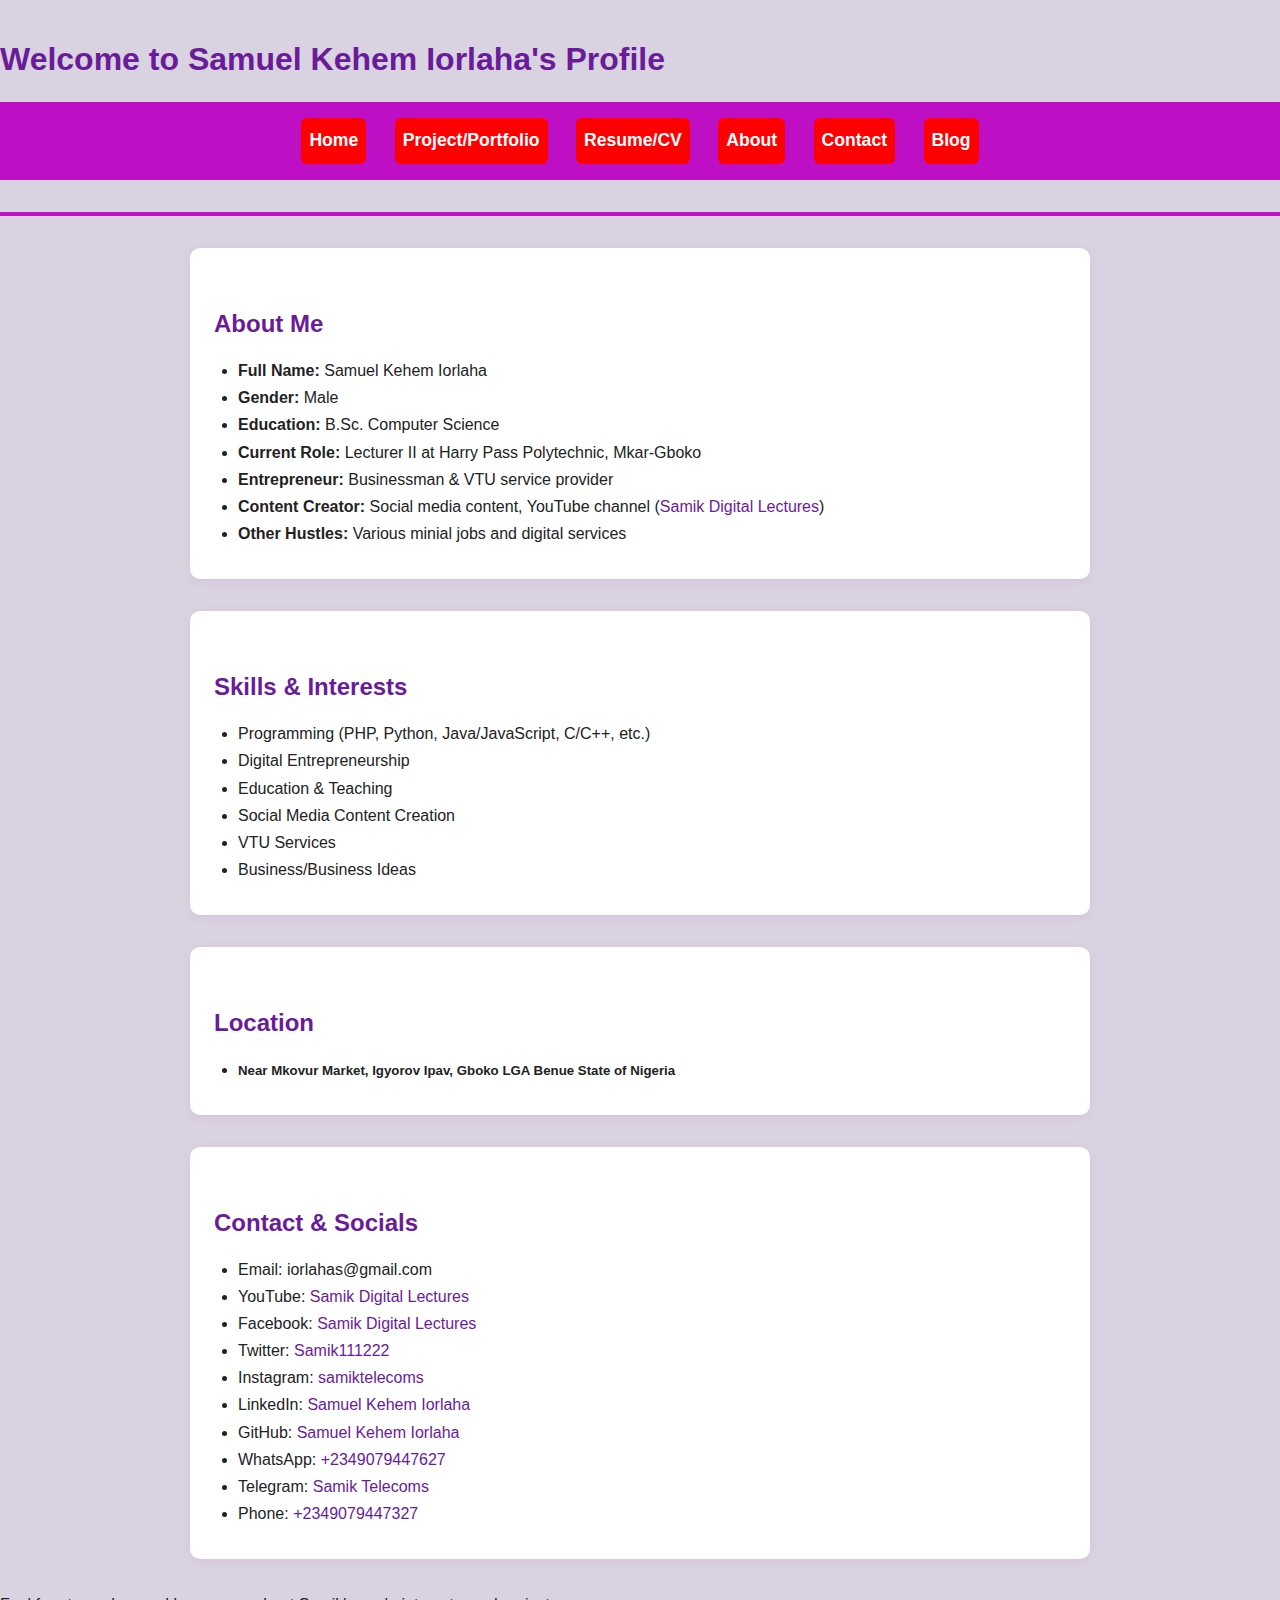
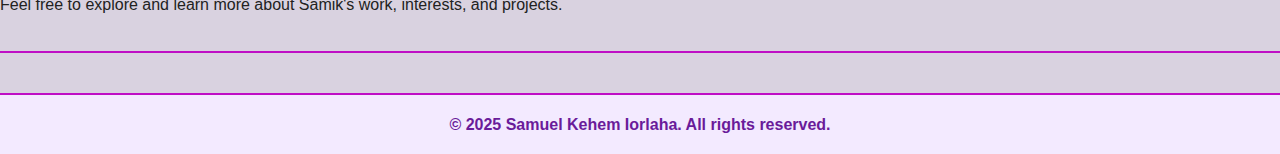
<file: Samik's Profile/index.html>
<!DOCTYPE html>
<html lang="en">

<head>
    <meta charset="UTF-8">
    <meta name="keywords" content="Samik, SamikTelecoms, samuelkehemiorlaha, samikdigitallectures, rich profiles, computer scientist, Kehem, Samuel, Iorlaha, iorlahas, Mkar-Gboko">
    <meta name="description" content="Explore the professional profile of Samuel Kehem Iorlaha, a Computer Science graduate, lecturer, entrepreneur, VTU service provider, and digital content creator. Discover projects, skills, and contact information.">
    <meta name="viewport" content="width=device-width, initial-scale=1.0">
    <title>Samik's Profile</title>

    <link rel="stylesheet" href="css/style.css">
</head>

<body>
    <h1>Welcome to Samuel Kehem Iorlaha's Profile</h1>
    <nav id="menu">
        <a href="index.html">Home</a>
        <a href="projects.html">Project/Portfolio</a>
        <a href="resume.html">Resume/CV</a>
        <a href="about.html">About</a>
        <a href="contact.html">Contact</a>
        <a href="blog.html">Blog</a>
    </nav>
    <hr style="border: 2px solid #bf0fc5;" width="100%" align="center">
    <section>
        <h2>About Me</h2>
        <ul>
            <li><strong>Full Name:</strong> Samuel Kehem Iorlaha</li>
            <li><strong>Gender:</strong> Male</li>
            <li><strong>Education:</strong> B.Sc. Computer Science</li>
            <li><strong>Current Role:</strong> Lecturer II at Harry Pass Polytechnic, Mkar-Gboko</li>
            <li><strong>Entrepreneur:</strong> Businessman & VTU service provider</li>
            <li><strong>Content Creator:</strong> Social media content, YouTube channel (<a href="https://www.youtube.com/@SAMIKDigitalLectures" target="_blank">Samik Digital Lectures</a>)</li>
            <li><strong>Other Hustles:</strong> Various minial jobs and digital services</li>
        </ul>
    </section>
    <section>
        <h2>Skills & Interests</h2>
        <ul>
            <li>Programming (PHP, Python, Java/JavaScript, C/C++, etc.)</li>
            <li>Digital Entrepreneurship</li>
            <li>Education & Teaching</li>
            <li>Social Media Content Creation</li>
            <li>VTU Services</li>
            <li>Business/Business Ideas</li>
        </ul>
    </section>
    <section>
        <h2>Location</h2>
        <ul>
            <li>
                <h5>Near Mkovur Market, Igyorov Ipav, Gboko LGA Benue State of Nigeria</h5>
            </li>
        </ul>
    </section>
    <section>
        <h2>Contact & Socials</h2>
        <ul>
            <li>Email: iorlahas@gmail.com</li>
            <li>YouTube:
                <a href="https://www.youtube.com/@SAMIKDigitalLectures" target="_blank" ">Samik Digital Lectures</a></li>
            <li>Facebook: <a href="https://www.facebook.com/samikdigitallectures " target="_blank ">Samik Digital Lectures</a></li>
            <li>Twitter: <a href="https://twitter.com/Samik111222 " target="_blank ">Samik111222</a></li>
            <li>Instagram: <a href="https://www.instagram.com/samiktelecoms " target="_blank ">samiktelecoms</a></li>
            <li>LinkedIn: <a href="https://www.linkedin.com/in/samuelkehemiorlaha " target="_blank ">Samuel Kehem Iorlaha</a></li>
            <li>GitHub: <a href="ghttps://github.com/Samiksng " target="_blank ">Samuel Kehem Iorlaha</a></li>
            <li>WhatsApp: <a href="https://wa.me/2349079447627 " target="_blank ">+2349079447627</a></li>
            <li>Telegram: <a href="https://t.me/@SamikTelecoms " target="_blank ">Samik Telecoms</a></li>
            <li>Phone: <a href="tel:+2349079447627 ">+2349079447327</a></li>
            <!-- Add other social links if available -->
        </ul>
    </section>
    <p>Feel free to explore and learn more about Samik's work, interests, and projects.</p>
<hr>
    <footer>
        <p align = "center "> <strong>&copy; 2025 Samuel Kehem Iorlaha. All rights reserved.</strong></p>
    </footer>

</body>

</html>
</file>
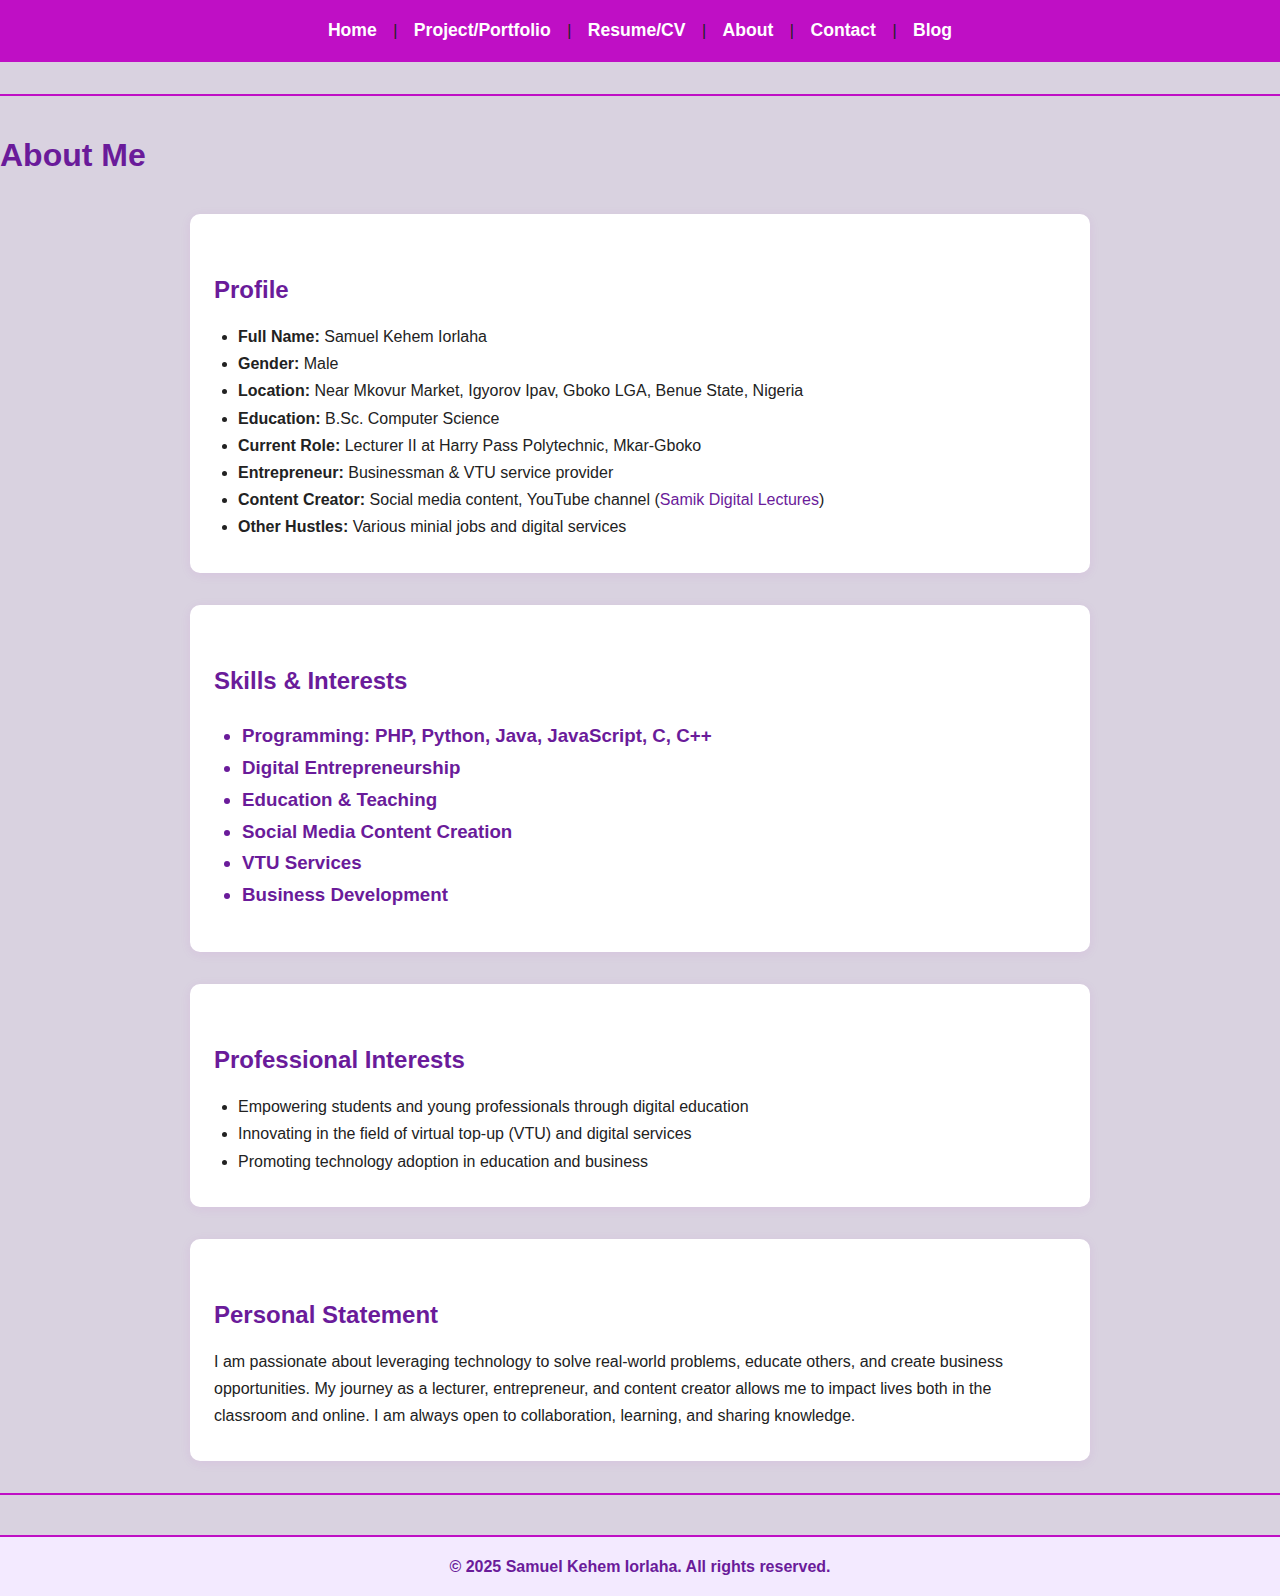
<file: Samik's Profile/about.html>
<!DOCTYPE html>
<html lang="en">

<head>
    <meta charset="UTF-8">
    <meta name="viewport" content="width=device-width, initial-scale=1.0">
    <title>About | Samuel Kehem Iorlaha</title>

    <link rel="stylesheet" href="css/style.css">
</head>

<body>
    <nav>
        <a href="index.html">Home</a> |
        <a href="projects.html">Project/Portfolio</a> |
        <a href="resume.html">Resume/CV</a> |
        <a href="about.html">About</a> |
        <a href="contact.html">Contact</a> |
        <a href="blog.html">Blog</a>
    </nav>
    <hr>
    <h1>About Me</h1>
    <section>
        <h2>Profile</h2>
        <ul>
            <li><strong>Full Name:</strong> Samuel Kehem Iorlaha</li>
            <li><strong>Gender:</strong> Male</li>
            <li><strong>Location:</strong> Near Mkovur Market, Igyorov Ipav, Gboko LGA, Benue State, Nigeria</li>
            <li><strong>Education:</strong> B.Sc. Computer Science</li>
            <li><strong>Current Role:</strong> Lecturer II at Harry Pass Polytechnic, Mkar-Gboko</li>
            <li><strong>Entrepreneur:</strong> Businessman & VTU service provider</li>
            <li><strong>Content Creator:</strong> Social media content, YouTube channel (<a href="https://www.youtube.com/@SAMIKDigitalLectures" target="_blank">Samik Digital Lectures</a>)</li>
            <li><strong>Other Hustles:</strong> Various minial jobs and digital services</li>
        </ul>
    </section>
    <section>
        <h2>Skills & Interests</h2>
        <h3>
            <ul>
                <li>Programming: PHP, Python, Java, JavaScript, C, C++</li>
                <li>Digital Entrepreneurship</li>
                <li>Education & Teaching</li>
                <li>Social Media Content Creation</li>
                <li>VTU Services</li>
                <li>Business Development</li>
            </ul>
        </h3>
    </section>
    <section>
        <h2>Professional Interests</h2>
        <ul>
            <li>Empowering students and young professionals through digital education</li>
            <li>Innovating in the field of virtual top-up (VTU) and digital services</li>
            <li>Promoting technology adoption in education and business</li>
        </ul>
    </section>
    <section>
        <h2>Personal Statement</h2>
        <p>
            I am passionate about leveraging technology to solve real-world problems, educate others, and create business opportunities. My journey as a lecturer, entrepreneur, and content creator allows me to impact lives both in the classroom and online. I am always
            open to collaboration, learning, and sharing knowledge.
        </p>
    </section>
    <hr>
    <footer>
        <p align="center"><strong>&copy; 2025 Samuel Kehem Iorlaha. All rights reserved.</strong></p>
    </footer>
</body>

</html>
</file>
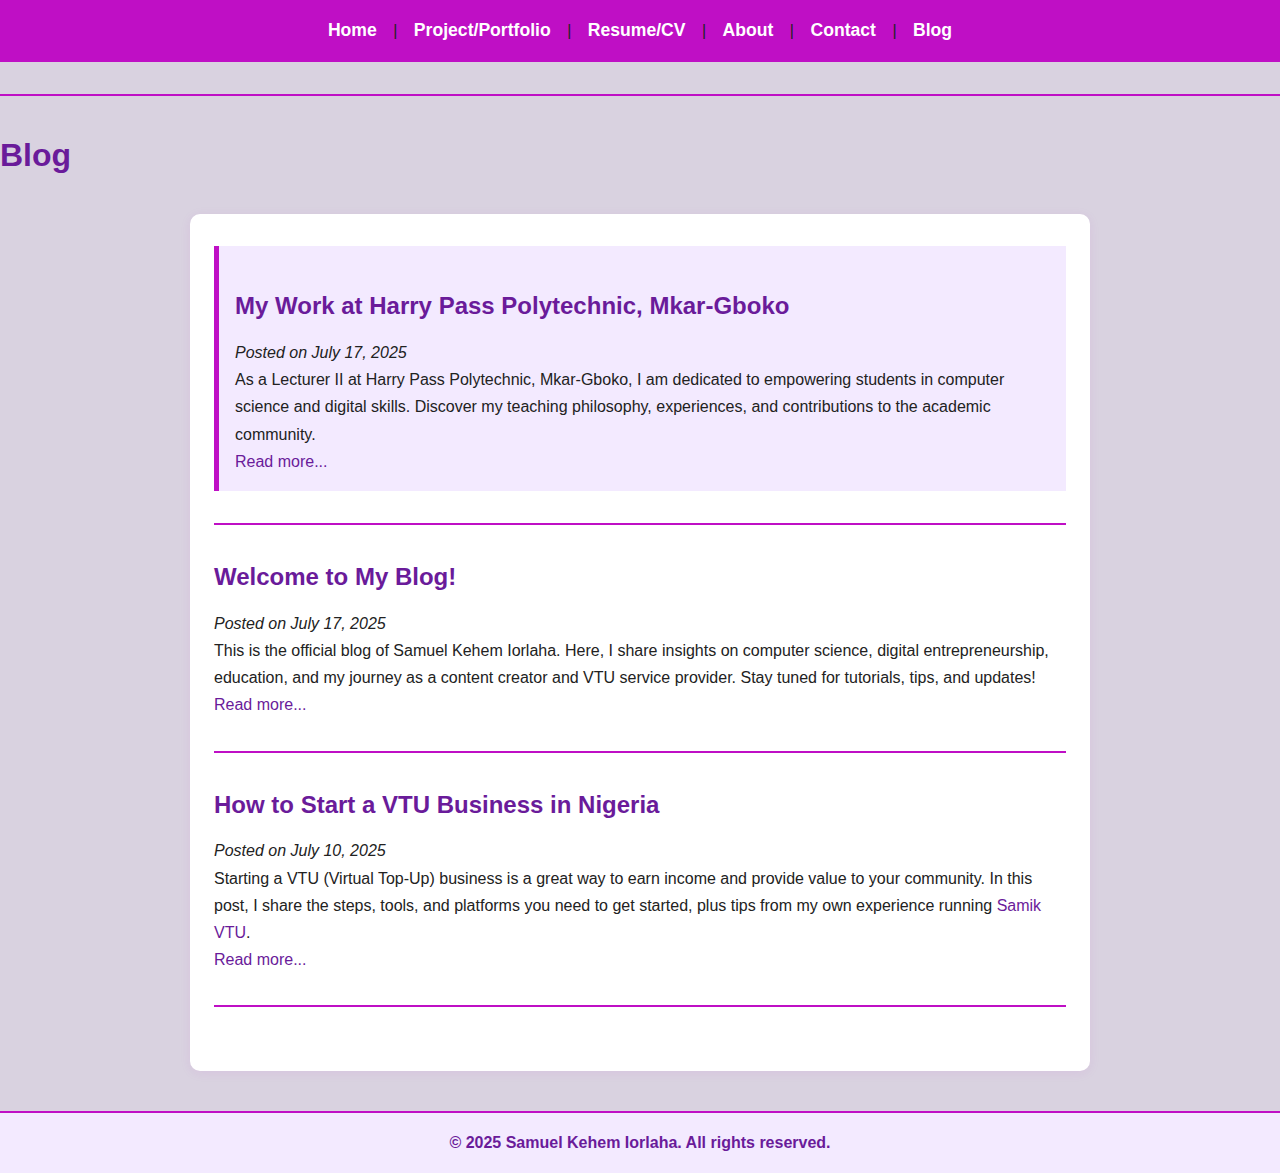
<file: Samik's Profile/blog.html>
<!DOCTYPE html>
<html lang="en">

<head>
    <meta charset="UTF-8">
    <meta name="viewport" content="width=device-width, initial-scale=1.0">
    <title>Blog | Samuel Kehem Iorlaha</title>

    <link rel="stylesheet" href="css/style.css">
</head>

<body>
    <nav>
        <a href="index.html">Home</a> |
        <a href="projects.html">Project/Portfolio</a> |
        <a href="resume.html">Resume/CV</a> |
        <a href="about.html">About</a> |
        <a href="contact.html">Contact</a> |
        <a href="blog.html">Blog</a>
    </nav>
    <hr>
    <h1>Blog</h1>
    <section>
        <article style="background: #f3eaff; border-left: 5px solid #bf0fc5; padding: 16px; margin-bottom: 24px;">
            <h2>My Work at Harry Pass Polytechnic, Mkar-Gboko</h2>
            <p><em>Posted on July 17, 2025</em></p>
            <p>
                As a Lecturer II at Harry Pass Polytechnic, Mkar-Gboko, I am dedicated to empowering students in computer science and digital skills. Discover my teaching philosophy, experiences, and contributions to the academic community.
            </p>
            <a href="work_area.html">Read more...</a>
        </article>
        <hr>

        <article>
            <h2>Welcome to My Blog!</h2>
            <p><em>Posted on July 17, 2025</em></p>
            <p>
                This is the official blog of Samuel Kehem Iorlaha. Here, I share insights on computer science, digital entrepreneurship, education, and my journey as a content creator and VTU service provider. Stay tuned for tutorials, tips, and updates!
            </p>
            <a href="digital_edu.html">Read more...</a>
        </article>
        <hr>
        <!-- Example Blog Post -->
        <article>
            <h2>How to Start a VTU Business in Nigeria</h2>
            <p><em>Posted on July 10, 2025</em></p>
            <p>
                Starting a VTU (Virtual Top-Up) business is a great way to earn income and provide value to your community. In this post, I share the steps, tools, and platforms you need to get started, plus tips from my own experience running <a href="https://samikvtu.com.ng"
                    target="_blank">Samik VTU</a>.
            </p>
            <a href="more_on_vtu.html">Read more...</a>

        </article>
        <hr>
        <!-- Add more blog posts below by copying the <article> block -->
    </section>
    <footer>
        <p align="center"><strong>&copy; 2025 Samuel Kehem Iorlaha. All rights reserved.</strong></p>
    </footer>
</body>

</html>
</file>
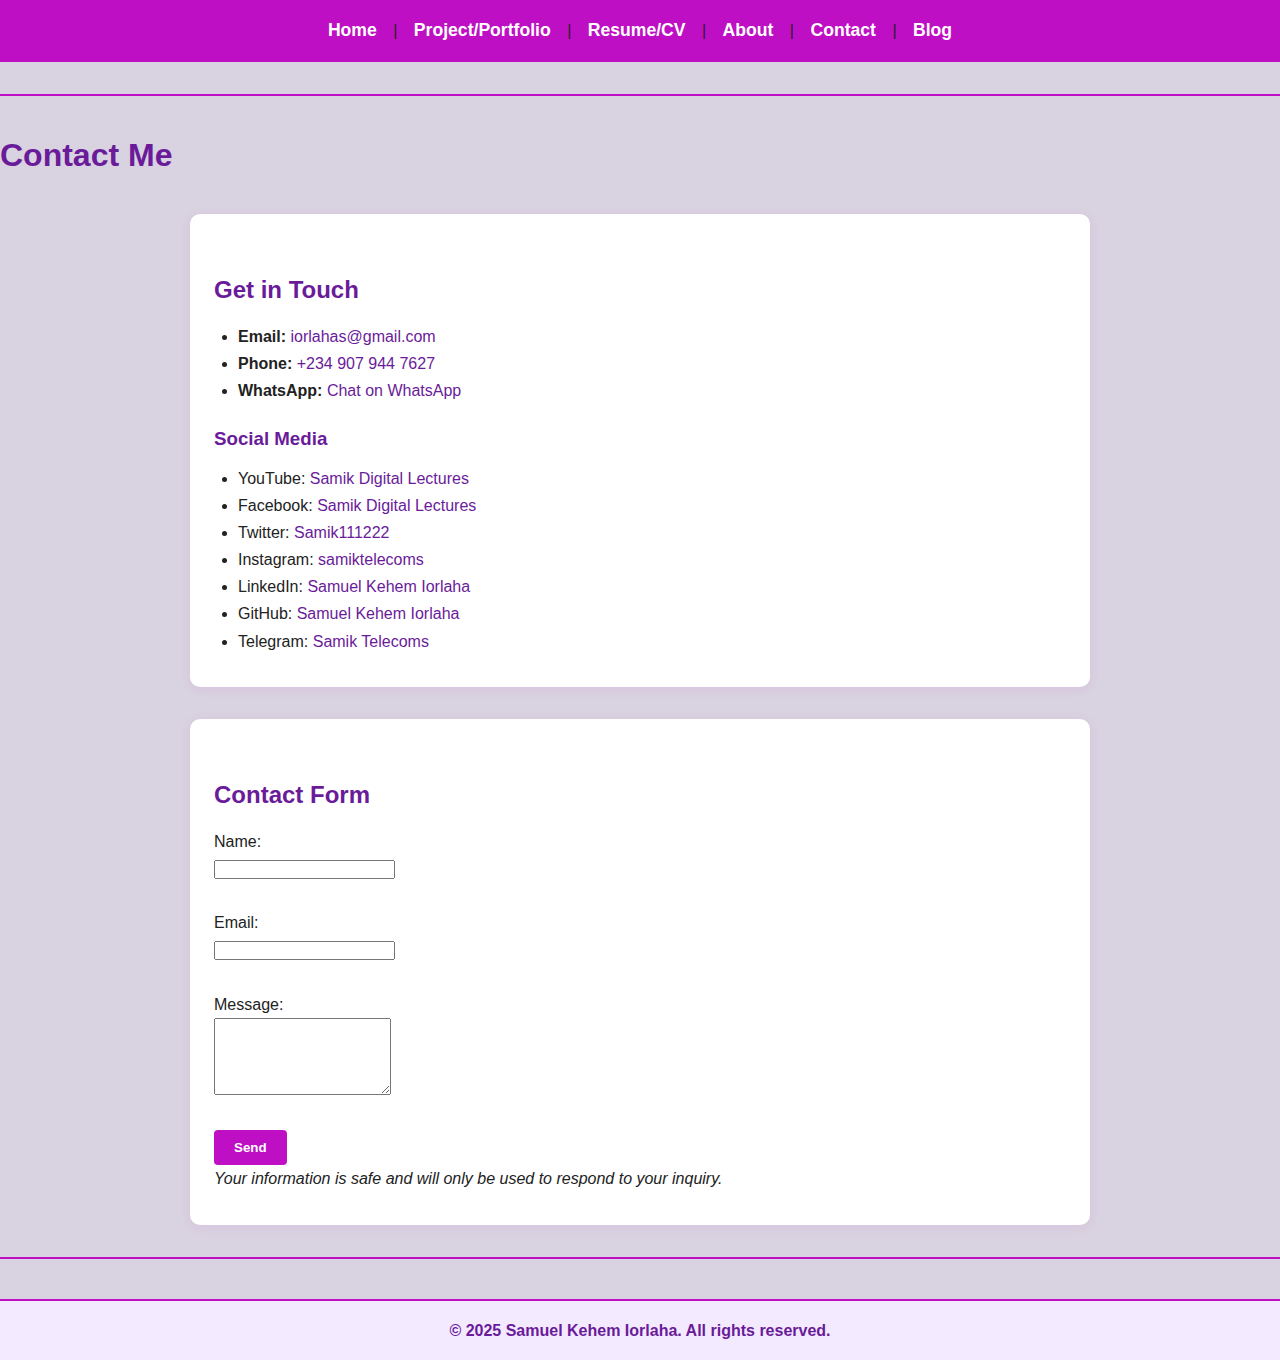
<file: Samik's Profile/contact.html>
<!DOCTYPE html>
<html lang="en">

<head>
    <meta charset="UTF-8">
    <meta name="viewport" content="width=device-width, initial-scale=1.0">
    <title>Contact | Samuel Kehem Iorlaha</title>

    <link rel="stylesheet" href="css/style.css">
</head>

<body>
    <nav>
        <a href="index.html">Home</a> |
        <a href="projects.html">Project/Portfolio</a> |
        <a href="resume.html">Resume/CV</a> |
        <a href="about.html">About</a> |
        <a href="contact.html">Contact</a> |
        <a href="blog.html">Blog</a>
    </nav>
    <hr>
    <h1>Contact Me</h1>
    <section>
        <h2>Get in Touch</h2>
        <ul>
            <li><strong>Email:</strong> <a href="mailto:iorlahas@gmail.com">iorlahas@gmail.com</a></li>
            <li><strong>Phone:</strong> <a href="tel:+2349079447627">+234 907 944 7627</a></li>
            <li><strong>WhatsApp:</strong> <a href="https://wa.me/2349079447627" target="_blank">Chat on WhatsApp</a></li>
        </ul>
        <h3>Social Media</h3>
        <ul>
            <li>YouTube: <a href="https://www.youtube.com/@SAMIKDigitalLectures" target="_blank">Samik Digital Lectures</a></li>
            <li>Facebook: <a href="https://www.facebook.com/samikdigitallectures" target="_blank">Samik Digital Lectures</a></li>
            <li>Twitter: <a href="https://twitter.com/Samik111222" target="_blank">Samik111222</a></li>
            <li>Instagram: <a href="https://www.instagram.com/samiktelecoms" target="_blank">samiktelecoms</a></li>
            <li>LinkedIn: <a href="https://www.linkedin.com/in/samuelkehemiorlaha" target="_blank">Samuel Kehem Iorlaha</a></li>
            <li>GitHub: <a href="https://github.com/Samiksng" target="_blank">Samuel Kehem Iorlaha</a></li>
            <li>Telegram: <a href="https://t.me/@SamikTelecoms" target="_blank">Samik Telecoms</a></li>
        </ul>
    </section>
    <section>
        <h2>Contact Form</h2>
        <form action="mailto:iorlahas@gmail.com" method="post" enctype="text/plain">
            <label for="name">Name:</label><br>
            <input type="text" id="name" name="name" required><br><br>
            <label for="email">Email:</label><br>
            <input type="email" id="email" name="email" required><br><br>
            <label for="message">Message:</label><br>
            <textarea id="message" name="message" rows="5" required></textarea><br><br>
            <input type="submit" value="Send">
        </form>
        <p><em>Your information is safe and will only be used to respond to your inquiry.</em></p>
    </section>
    <hr>
    <footer>
        <p align="center"><strong>&copy; 2025 Samuel Kehem Iorlaha. All rights reserved.</strong></p>
    </footer>
</body>

</html>
</file>
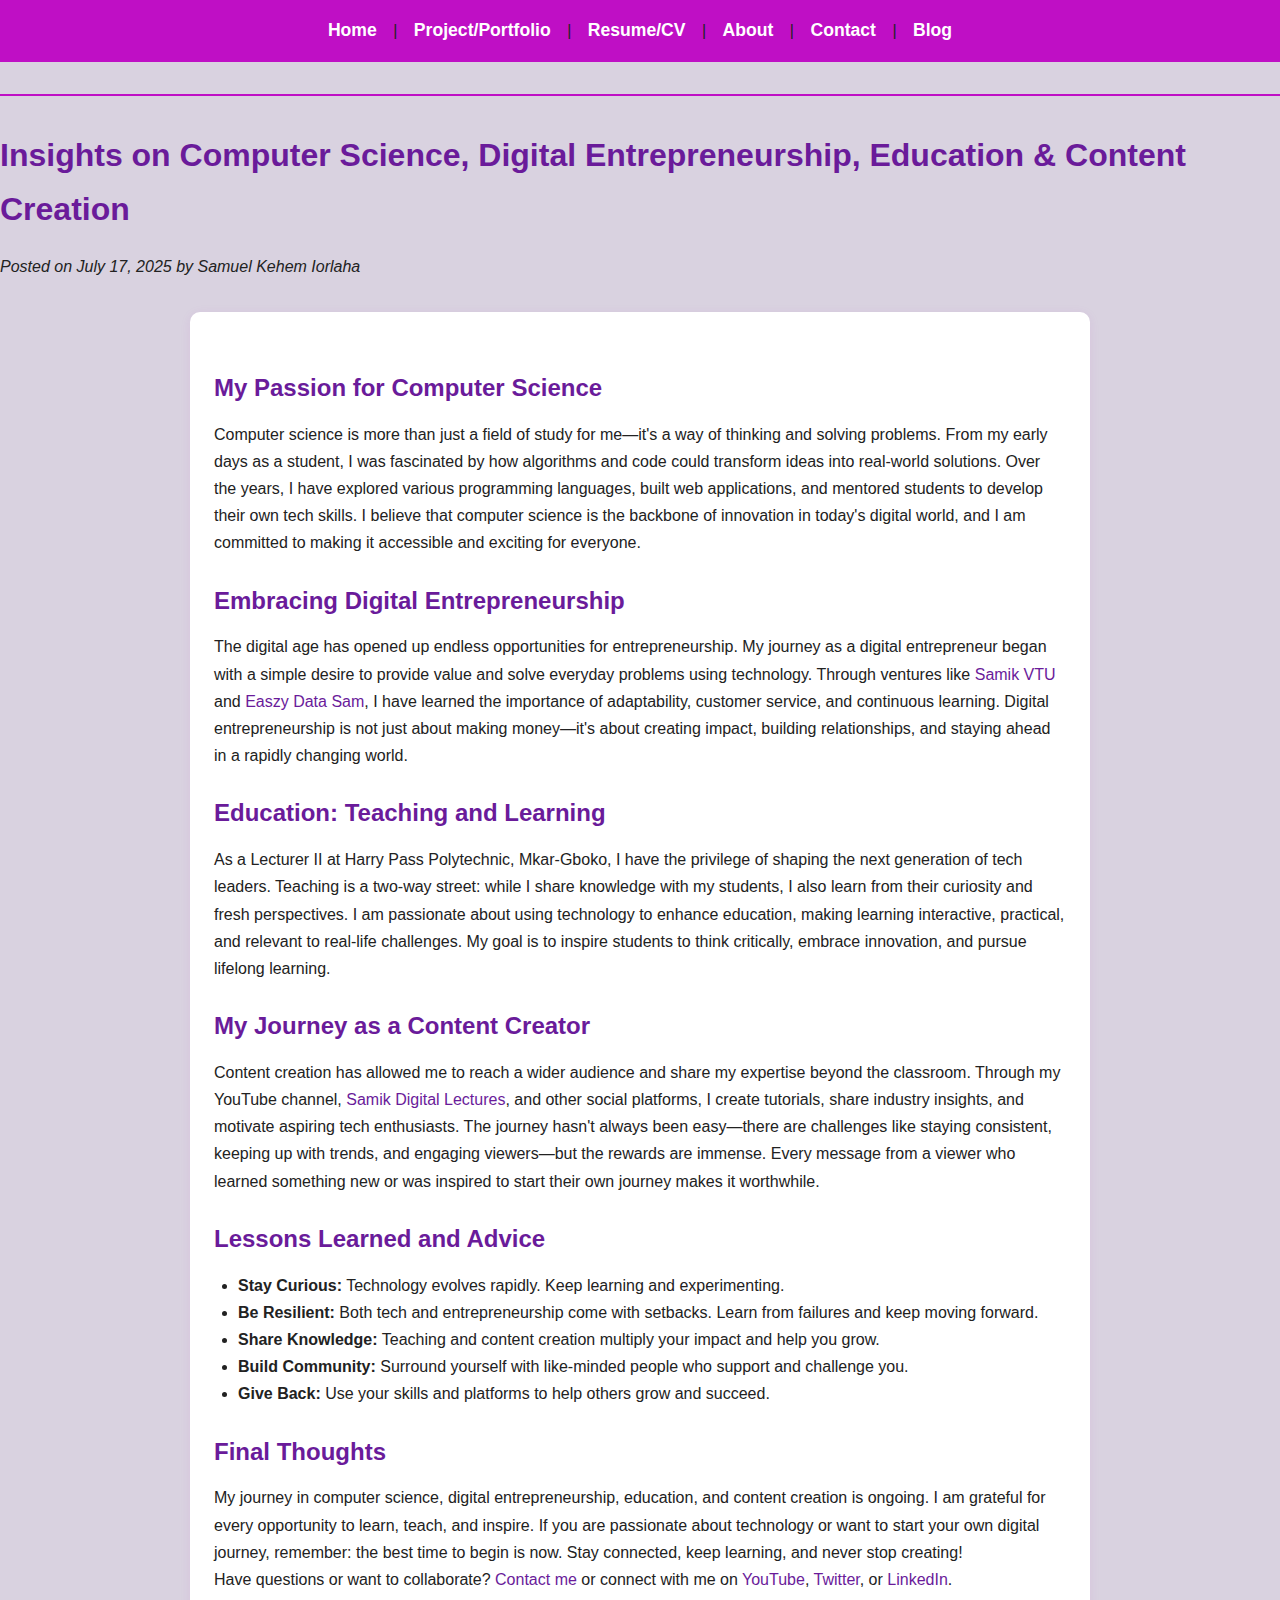
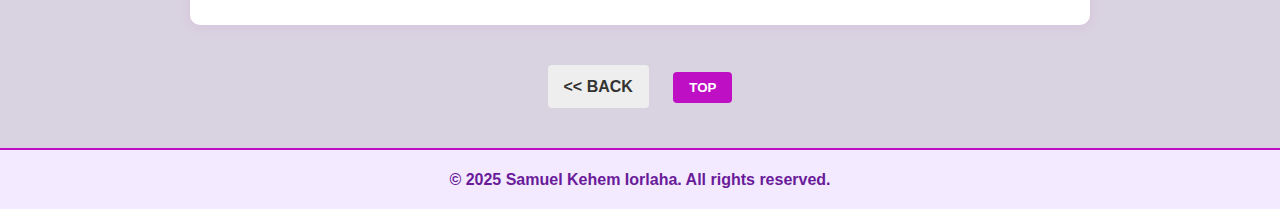
<file: Samik's Profile/digital_edu.html>
<!DOCTYPE html>
<html lang="en">

<head>
    <meta charset="UTF-8">
    <meta name="viewport" content="width=device-width, initial-scale=1.0">
    <title>Insights on Computer Science, Digital Entrepreneurship, Education & Content Creation | Samuel Kehem Iorlaha</title>
    <link rel="stylesheet" href="css/style.css">
    <style>
        .nav-btns {
            text-align: center;
            margin: 40px 0 20px 0;
        }
        
        .back-link {
            display: inline-block;
            margin-right: 20px;
            padding: 8px 16px;
            background: #eee;
            color: #333;
            text-decoration: none;
            border-radius: 4px;
            font-weight: bold;
        }
        
        .back-link:hover {
            background: #bf0fc5;
            color: #fff;
        }
        
        #top-btn {
            padding: 8px 16px;
            background: #bf0fc5;
            color: #fff;
            border: none;
            border-radius: 4px;
            font-weight: bold;
            cursor: pointer;
        }
        
        #top-btn:hover {
            background: #8a0a8e;
        }
    </style>
</head>

<body>
    <nav>
        <a href="index.html">Home</a> |
        <a href="projects.html">Project/Portfolio</a> |
        <a href="resume.html">Resume/CV</a> |
        <a href="about.html">About</a> |
        <a href="contact.html">Contact</a> |
        <a href="blog.html">Blog</a>
    </nav>
    <hr>
    <h1>Insights on Computer Science, Digital Entrepreneurship, Education & Content Creation</h1>
    <p><em>Posted on July 17, 2025 by Samuel Kehem Iorlaha</em></p>
    <section>
        <h2>My Passion for Computer Science</h2>
        <p>
            Computer science is more than just a field of study for me—it's a way of thinking and solving problems. From my early days as a student, I was fascinated by how algorithms and code could transform ideas into real-world solutions. Over the years, I have
            explored various programming languages, built web applications, and mentored students to develop their own tech skills. I believe that computer science is the backbone of innovation in today's digital world, and I am committed to making it
            accessible and exciting for everyone.
        </p>
        <h2>Embracing Digital Entrepreneurship</h2>
        <p>
            The digital age has opened up endless opportunities for entrepreneurship. My journey as a digital entrepreneur began with a simple desire to provide value and solve everyday problems using technology. Through ventures like <a href="https://samikvtu.com.ng"
                target="_blank">Samik VTU</a> and <a href="https://easzydatasam.com.ng" target="_blank">Easzy Data Sam</a>, I have learned the importance of adaptability, customer service, and continuous learning. Digital entrepreneurship is not just about
            making money—it's about creating impact, building relationships, and staying ahead in a rapidly changing world.
        </p>
        <h2>Education: Teaching and Learning</h2>
        <p>
            As a Lecturer II at Harry Pass Polytechnic, Mkar-Gboko, I have the privilege of shaping the next generation of tech leaders. Teaching is a two-way street: while I share knowledge with my students, I also learn from their curiosity and fresh perspectives.
            I am passionate about using technology to enhance education, making learning interactive, practical, and relevant to real-life challenges. My goal is to inspire students to think critically, embrace innovation, and pursue lifelong learning.
        </p>
        <h2>My Journey as a Content Creator</h2>
        <p>
            Content creation has allowed me to reach a wider audience and share my expertise beyond the classroom. Through my YouTube channel, <a href="https://www.youtube.com/@SAMIKDigitalLectures" target="_blank">Samik Digital Lectures</a>, and other
            social platforms, I create tutorials, share industry insights, and motivate aspiring tech enthusiasts. The journey hasn't always been easy—there are challenges like staying consistent, keeping up with trends, and engaging viewers—but the rewards
            are immense. Every message from a viewer who learned something new or was inspired to start their own journey makes it worthwhile.
        </p>
        <h2>Lessons Learned and Advice</h2>
        <ul>
            <li><strong>Stay Curious:</strong> Technology evolves rapidly. Keep learning and experimenting.</li>
            <li><strong>Be Resilient:</strong> Both tech and entrepreneurship come with setbacks. Learn from failures and keep moving forward.</li>
            <li><strong>Share Knowledge:</strong> Teaching and content creation multiply your impact and help you grow.</li>
            <li><strong>Build Community:</strong> Surround yourself with like-minded people who support and challenge you.</li>
            <li><strong>Give Back:</strong> Use your skills and platforms to help others grow and succeed.</li>
        </ul>
        <h2>Final Thoughts</h2>
        <p>
            My journey in computer science, digital entrepreneurship, education, and content creation is ongoing. I am grateful for every opportunity to learn, teach, and inspire. If you are passionate about technology or want to start your own digital journey, remember:
            the best time to begin is now. Stay connected, keep learning, and never stop creating!
        </p>
        <p>
            Have questions or want to collaborate? <a href="contact.html">Contact me</a> or connect with me on <a href="https://www.youtube.com/@SAMIKDigitalLectures" target="_blank">YouTube</a>, <a href="https://twitter.com/Samik111222" target="_blank">Twitter</a>,
            or <a href="https://www.linkedin.com/in/samuelkehemiorlaha" target="_blank">LinkedIn</a>.
        </p>
    </section>
    <div class="nav-btns">
        <a href="blog.html" class="back-link">&lt;&lt; BACK</a>
        <button id="top-btn" onclick="window.scrollTo({top: 0, behavior: 'smooth'});">TOP</button>
    </div>
    <footer>
        <p align="center"><strong>&copy; 2025 Samuel Kehem Iorlaha. All rights reserved.</strong></p>
    </footer>
</body>

</html>
</file>
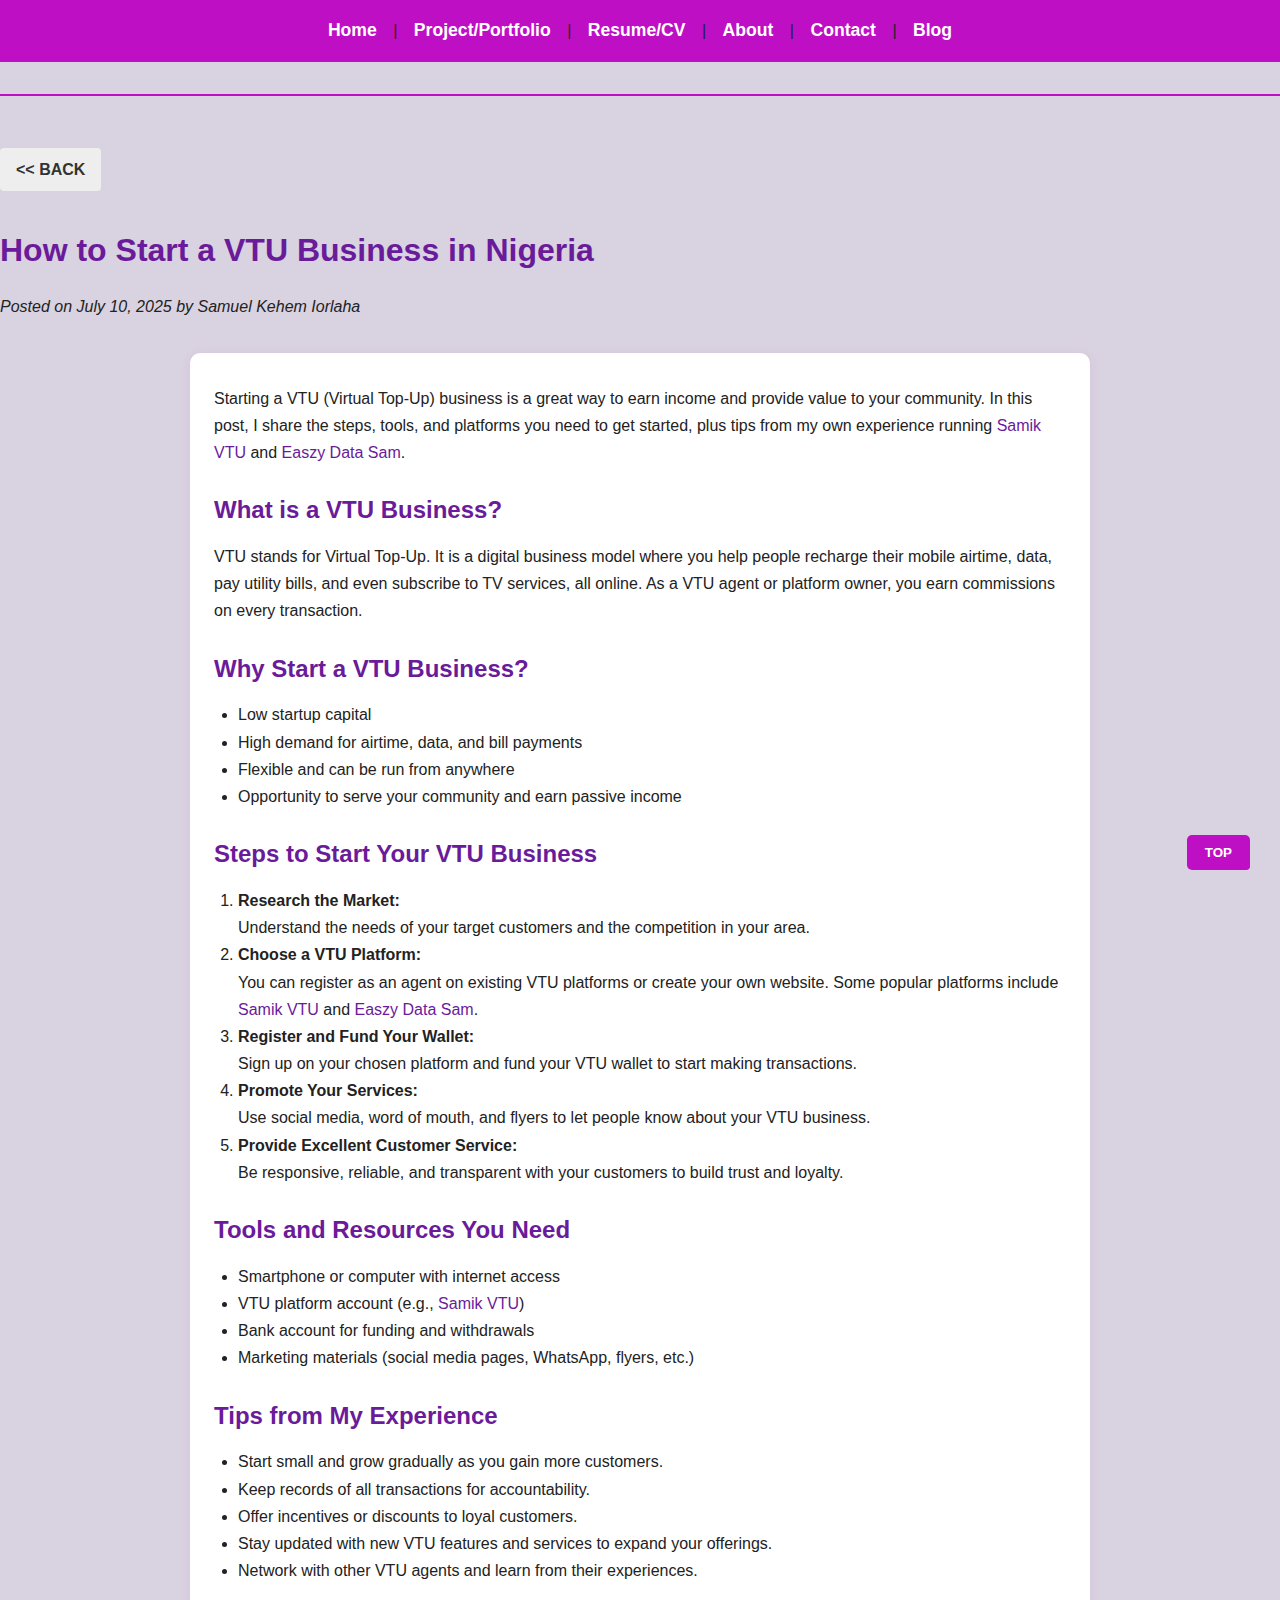
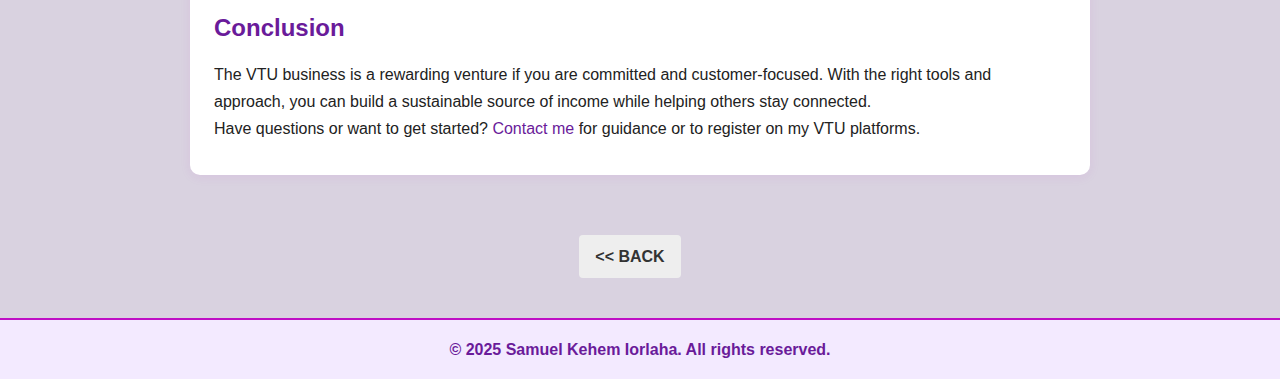
<file: Samik's Profile/more_on_vtu.html>
<!DOCTYPE html>
<html lang="en">

<head>
    <meta charset="UTF-8">
    <meta name="viewport" content="width=device-width, initial-scale=1.0">
    <title>How to Start a VTU Business in Nigeria | Samuel Kehem Iorlaha</title>
    <link rel="stylesheet" href="css/style.css">
    <style>
        #top-btn {
            position: fixed;
            bottom: 30px;
            right: 30px;
            padding: 10px 18px;
            background: #bf0fc5;
            color: #fff;
            border: none;
            border-radius: 5px;
            cursor: pointer;
            font-weight: bold;
            z-index: 1000;
        }
        
        #top-btn:hover {
            background: #8a0a8e;
        }
        
        .back-link {
            display: inline-block;
            margin: 20px 0 0 0;
            padding: 8px 16px;
            background: #eee;
            color: #333;
            text-decoration: none;
            border-radius: 4px;
            font-weight: bold;
        }
        
        .back-link:hover {
            background: #bf0fc5;
            color: #fff;
        }
    </style>
</head>

<body>
    <nav>
        <a href="index.html">Home</a> |
        <a href="projects.html">Project/Portfolio</a> |
        <a href="resume.html">Resume/CV</a> |
        <a href="about.html">About</a> |
        <a href="contact.html">Contact</a> |
        <a href="blog.html">Blog</a>
    </nav>
    <hr>
    <a href="blog.html" class="back-link">&lt;&lt; BACK</a>
    <a id="top"></a>
    <h1>How to Start a VTU Business in Nigeria</h1>
    <p><em>Posted on July 10, 2025 by Samuel Kehem Iorlaha</em></p>
    <section>
        <p>
            Starting a VTU (Virtual Top-Up) business is a great way to earn income and provide value to your community. In this post, I share the steps, tools, and platforms you need to get started, plus tips from my own experience running <a href="https://samikvtu.com.ng"
                target="_blank">Samik VTU</a> and <a href="https://easzydatasam.com.ng" target="_blank">Easzy Data Sam</a>.
        </p>
        <h2>What is a VTU Business?</h2>
        <p>
            VTU stands for Virtual Top-Up. It is a digital business model where you help people recharge their mobile airtime, data, pay utility bills, and even subscribe to TV services, all online. As a VTU agent or platform owner, you earn commissions on every
            transaction.
        </p>
        <h2>Why Start a VTU Business?</h2>
        <ul>
            <li>Low startup capital</li>
            <li>High demand for airtime, data, and bill payments</li>
            <li>Flexible and can be run from anywhere</li>
            <li>Opportunity to serve your community and earn passive income</li>
        </ul>
        <h2>Steps to Start Your VTU Business</h2>
        <ol>
            <li>
                <strong>Research the Market:</strong>
                <br> Understand the needs of your target customers and the competition in your area.
            </li>
            <li>
                <strong>Choose a VTU Platform:</strong>
                <br> You can register as an agent on existing VTU platforms or create your own website. Some popular platforms include <a href="https://samikvtu.com.ng" target="_blank">Samik VTU</a> and <a href="https://easzydatasam.com.ng" target="_blank">Easzy Data Sam</a>.
            </li>
            <li>
                <strong>Register and Fund Your Wallet:</strong>
                <br> Sign up on your chosen platform and fund your VTU wallet to start making transactions.
            </li>
            <li>
                <strong>Promote Your Services:</strong>
                <br> Use social media, word of mouth, and flyers to let people know about your VTU business.
            </li>
            <li>
                <strong>Provide Excellent Customer Service:</strong>
                <br> Be responsive, reliable, and transparent with your customers to build trust and loyalty.
            </li>
        </ol>
        <h2>Tools and Resources You Need</h2>
        <ul>
            <li>Smartphone or computer with internet access</li>
            <li>VTU platform account (e.g., <a href="https://samikvtu.com.ng" target="_blank">Samik VTU</a>)</li>
            <li>Bank account for funding and withdrawals</li>
            <li>Marketing materials (social media pages, WhatsApp, flyers, etc.)</li>
        </ul>
        <h2>Tips from My Experience</h2>
        <ul>
            <li>Start small and grow gradually as you gain more customers.</li>
            <li>Keep records of all transactions for accountability.</li>
            <li>Offer incentives or discounts to loyal customers.</li>
            <li>Stay updated with new VTU features and services to expand your offerings.</li>
            <li>Network with other VTU agents and learn from their experiences.</li>
        </ul>
        <h2>Conclusion</h2>
        <p>
            The VTU business is a rewarding venture if you are committed and customer-focused. With the right tools and approach, you can build a sustainable source of income while helping others stay connected.
        </p>
        <p>
            Have questions or want to get started? <a href="contact.html">Contact me</a> for guidance or to register on my VTU platforms.
        </p>
    </section>
    <div style="text-align:center; margin: 40px 0 20px 0;">
        <a href="blog.html" class="back-link" style="display:inline-block; margin-right:20px; padding:8px 16px; background:#eee; color:#333; text-decoration:none; border-radius:4px; font-weight:bold;">&lt;&lt; BACK</a>
        <button id="top-btn" onclick="window.scrollTo({top: 0, behavior: 'smooth'});" style="padding:8px 16px; background:#bf0fc5; color:#fff; border:none; border-radius:4px; font-weight:bold; cursor:pointer;">TOP</button>
    </div>
    <button id="top-btn" onclick="window.scrollTo({top: 0, behavior: 'smooth'});">TOP</button>
    <footer>
        <p align="center"><strong>&copy; 2025 Samuel Kehem Iorlaha. All rights reserved.</strong></p>
    </footer>
</body>

</html>
</file>
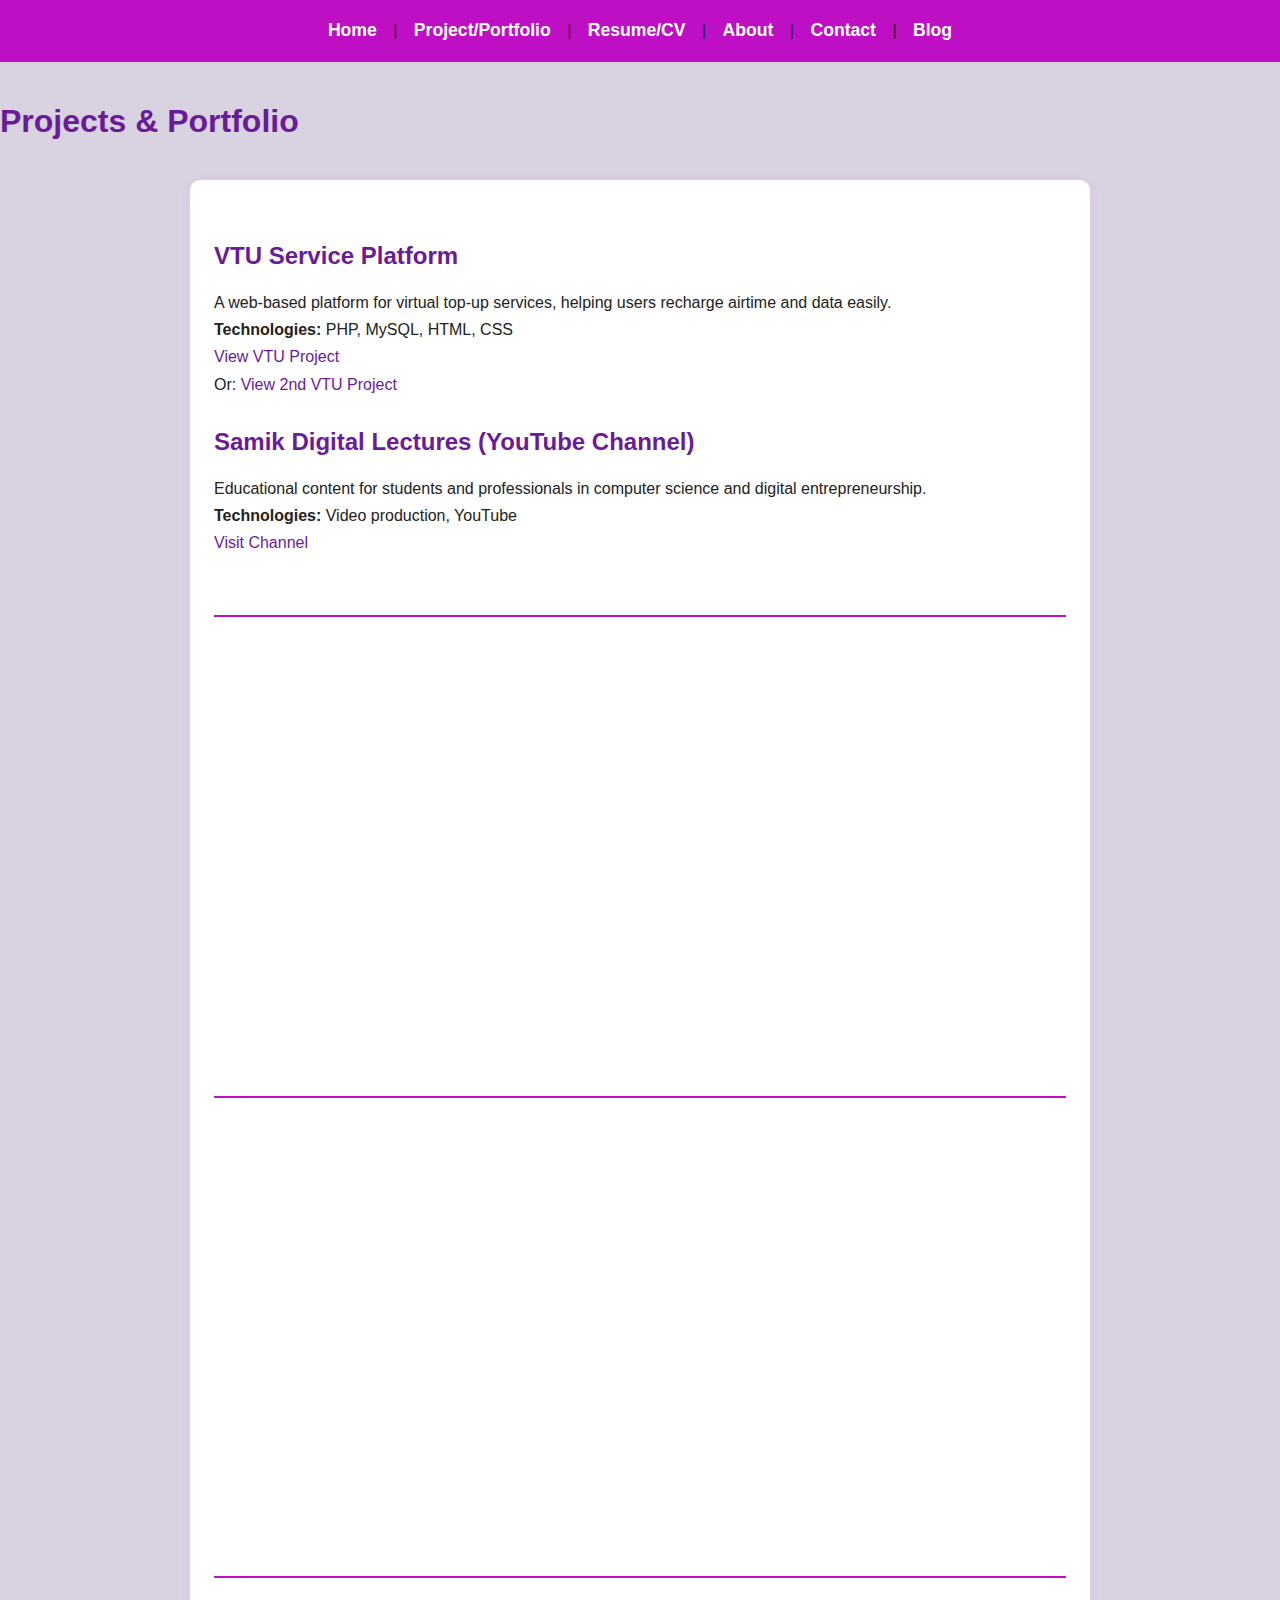
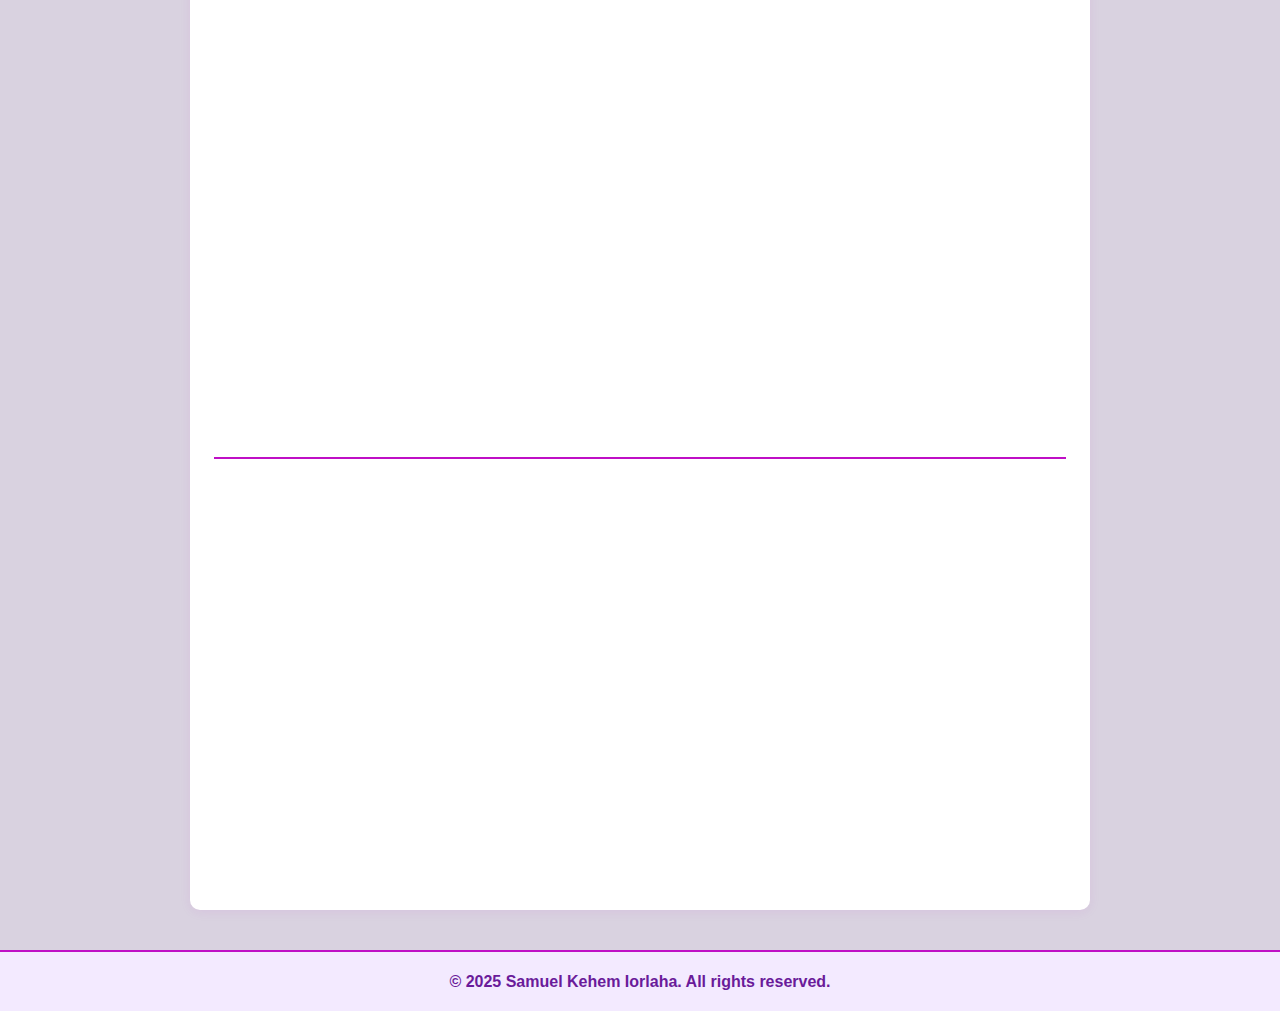
<file: Samik's Profile/projects.html>
<!DOCTYPE html>
<html lang="en">

<head>
    <meta charset="UTF-8">
    <meta name="viewport" content="width=device-width, initial-scale=1.0">
    <title>Projects & Portfolio</title>
    <link rel="stylesheet" href="css/style.css">
</head>

<body>
    <nav>
        <a href="index.html">Home</a> |
        <a href="projects.html">Project/Portfolio</a> |
        <a href="resume.html">Resume/CV</a> |
        <a href="about.html">About</a> |
        <a href="contact.html">Contact</a> |
        <a href="blog.html">Blog</a>
    </nav>
    <h1>Projects & Portfolio</h1>
    <section>
        <div>
            <h2>VTU Service Platform</h2>
            <p>A web-based platform for virtual top-up services, helping users recharge airtime and data easily.</p>
            <p><strong>Technologies:</strong> PHP, MySQL, HTML, CSS</p>
            <a href="https://samikvtu.com.ng" target="_blank">View VTU Project</a>
            <p>Or: <a href="https://easzydatasam.com.ng" target="_blank">View 2nd VTU Project</a></p>
        </div>
        <div>
            <h2>Samik Digital Lectures (YouTube Channel)</h2>
            <p>Educational content for students and professionals in computer science and digital entrepreneurship.</p>
            <p><strong>Technologies:</strong> Video production, YouTube</p>
            <a href="https://www.youtube.com/@SAMIKDigitalLectures" target="_blank">Visit Channel</a>
        </div> <br>
        <hr>
        <div>
            <iframe width="674" height="379" src="https://www.youtube.com/embed/brHWMxxAAxI" title="SWD 321 Lecture1 Python Prgramming (Introduction)" frameborder="0" allow="accelerometer; autoplay; clipboard-write; encrypted-media; gyroscope; picture-in-picture; web-share"
                referrerpolicy="strict-origin-when-cross-origin" allowfullscreen></iframe>
        </div><br>
        <hr>
        <div>
            <iframe width="674" height="379" src="https://www.youtube.com/embed/WMU8r6Xm2EQ" title="SWD321- Python Programming. Lecture 2: Writing/Running Python Program" frameborder="0" allow="accelerometer; autoplay; clipboard-write; encrypted-media; gyroscope; picture-in-picture; web-share"
                referrerpolicy="strict-origin-when-cross-origin" allowfullscreen></iframe>
        </div><br>
        <hr>
        <div>
            <iframe width="505" height="379" src="https://www.youtube.com/embed/UJS5exlFZX8" title="Module2 COM 121 C Programming" frameborder="0" allow="accelerometer; autoplay; clipboard-write; encrypted-media; gyroscope; picture-in-picture; web-share" referrerpolicy="strict-origin-when-cross-origin"
                allowfullscreen></iframe>
        </div> <br>
        <hr>
        <div style="align-content: center;">
            <iframe width="945" height="379" src="https://www.youtube.com/embed/_R_NsbL19vI" title="Behind the Scenes: Introduction to Backend Web Development; Lecture1, SWD 324." frameborder="0" allow="accelerometer; autoplay; clipboard-write; encrypted-media; gyroscope; picture-in-picture; web-share"
                referrerpolicy="strict-origin-when-cross-origin" allowfullscreen></iframe>
        </div>
        <!-- Add more projects below -->
    </section>
    <footer>
        <p align="center"><strong>&copy; 2025 Samuel Kehem Iorlaha. All rights reserved.</strong></p>
    </footer>
</body>

</html>
</file>
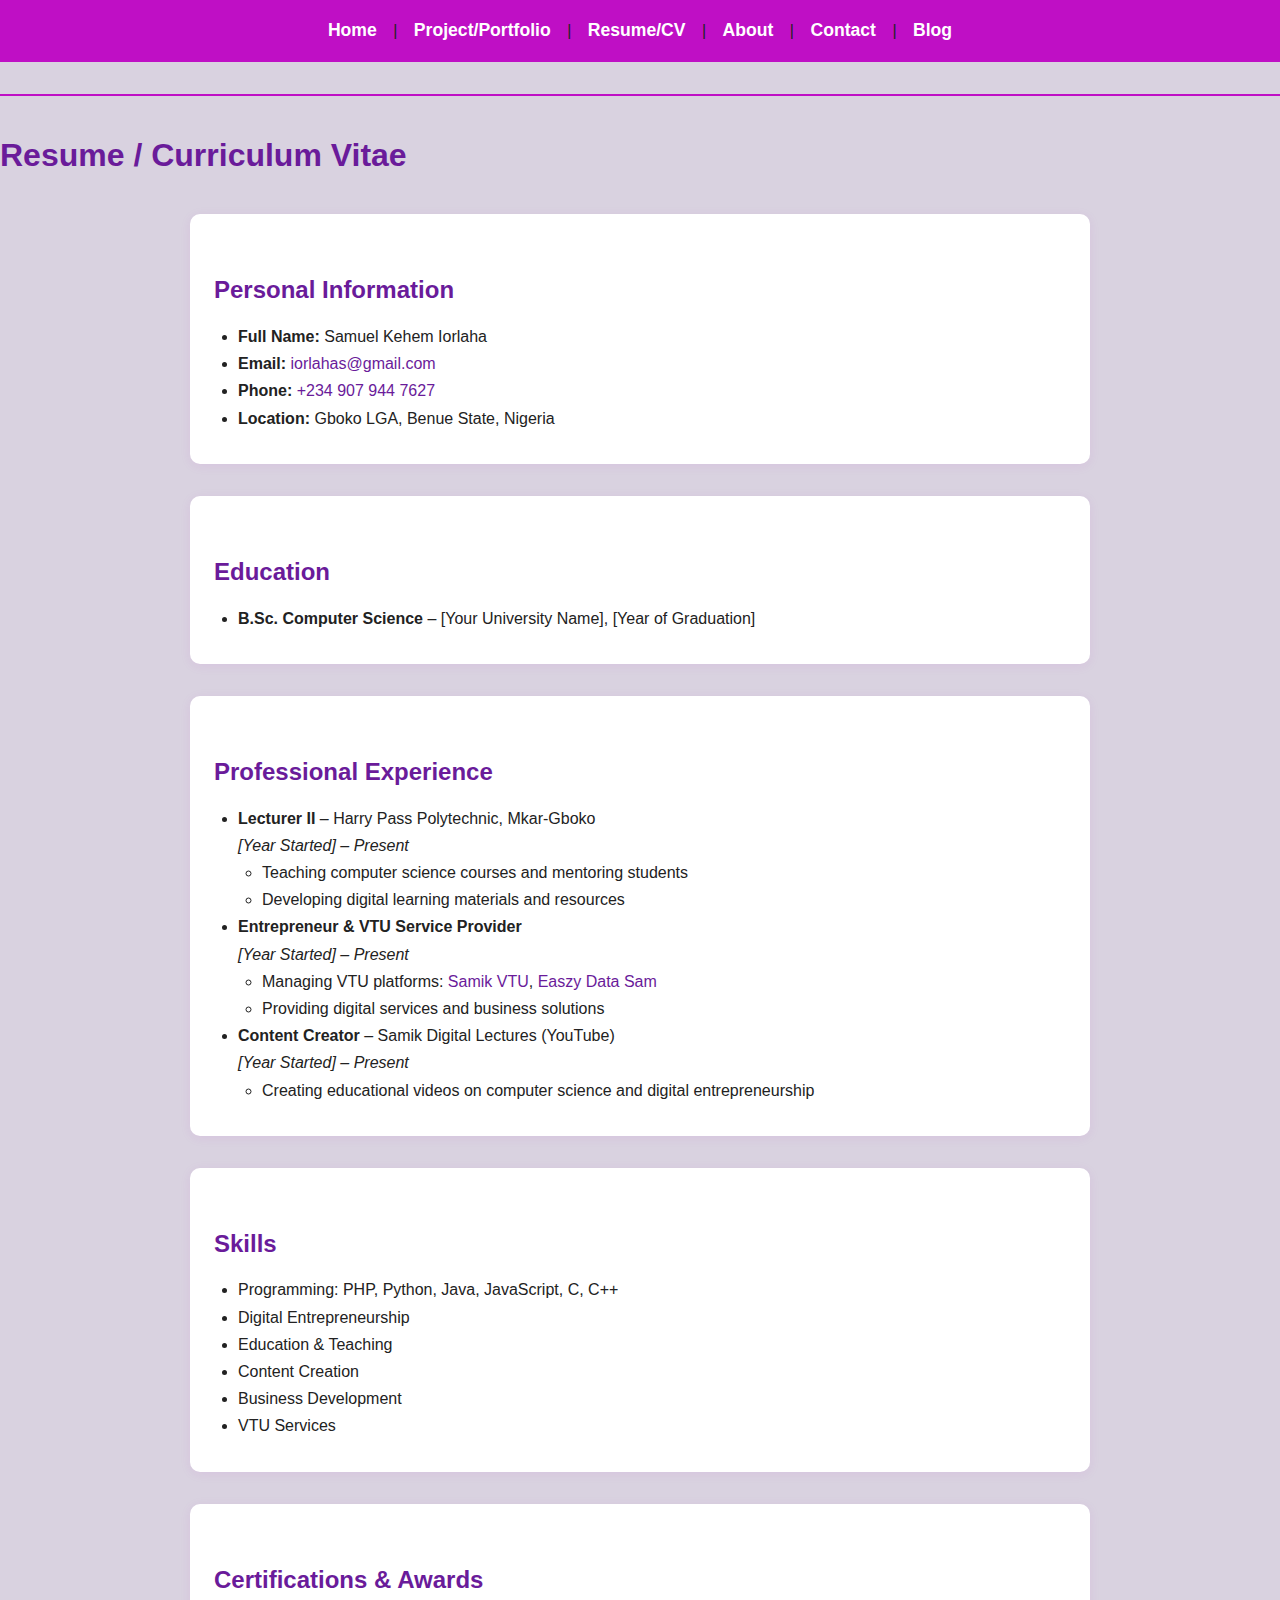
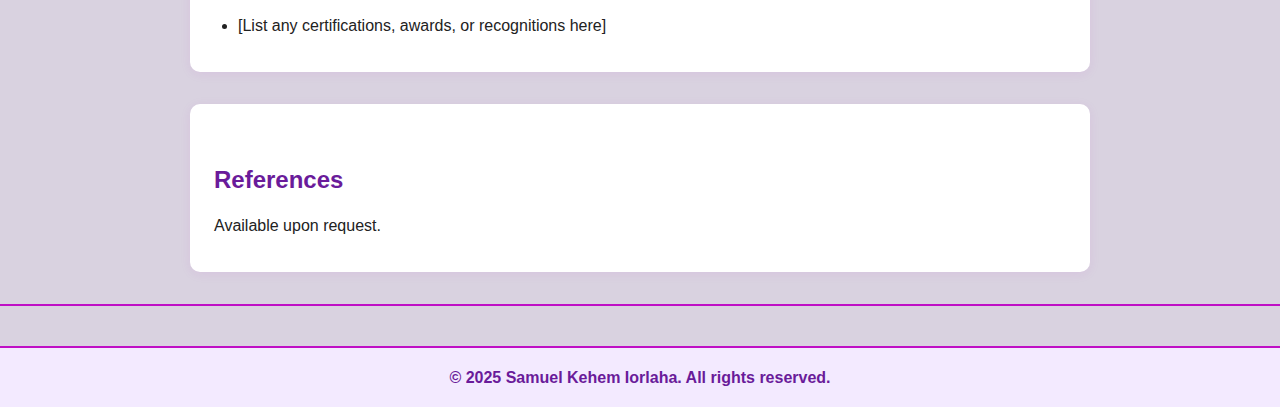
<file: Samik's Profile/resume.html>
<!DOCTYPE html>
<html lang="en">

<head>
    <meta charset="UTF-8">
    <meta name="viewport" content="width=device-width, initial-scale=1.0">
    <title>Resume | Samuel Kehem Iorlaha</title>

    <link rel="stylesheet" href="css/style.css">
</head>

<body>
    <nav>
        <a href="index.html">Home</a> |
        <a href="projects.html">Project/Portfolio</a> |
        <a href="resume.html">Resume/CV</a> |
        <a href="about.html">About</a> |
        <a href="contact.html">Contact</a> |
        <a href="blog.html">Blog</a>
    </nav>
    <hr>
    <h1>Resume / Curriculum Vitae</h1>
    <section>
        <h2>Personal Information</h2>
        <ul>
            <li><strong>Full Name:</strong> Samuel Kehem Iorlaha</li>
            <li><strong>Email:</strong> <a href="mailto:iorlahas@gmail.com">iorlahas@gmail.com</a></li>
            <li><strong>Phone:</strong> <a href="tel:+2349079447627">+234 907 944 7627</a></li>
            <li><strong>Location:</strong> Gboko LGA, Benue State, Nigeria</li>
        </ul>
    </section>
    <section>
        <h2>Education</h2>
        <ul>
            <li><strong>B.Sc. Computer Science</strong> – [Your University Name], [Year of Graduation]</li>
        </ul>
    </section>
    <section>
        <h2>Professional Experience</h2>
        <ul>
            <li>
                <strong>Lecturer II</strong> – Harry Pass Polytechnic, Mkar-Gboko<br>
                <em>[Year Started] – Present</em><br>
                <ul>
                    <li>Teaching computer science courses and mentoring students</li>
                    <li>Developing digital learning materials and resources</li>
                </ul>
            </li>
            <li>
                <strong>Entrepreneur & VTU Service Provider</strong><br>
                <em>[Year Started] – Present</em><br>
                <ul>
                    <li>Managing VTU platforms: <a href="https://samikvtu.com.ng" target="_blank">Samik VTU</a>, <a href="https://easzydatasam.com.ng" target="_blank">Easzy Data Sam</a></li>
                    <li>Providing digital services and business solutions</li>
                </ul>
            </li>
            <li>
                <strong>Content Creator</strong> – Samik Digital Lectures (YouTube)<br>
                <em>[Year Started] – Present</em><br>
                <ul>
                    <li>Creating educational videos on computer science and digital entrepreneurship</li>
                </ul>
            </li>
        </ul>
    </section>
    <section>
        <h2>Skills</h2>
        <ul>
            <li>Programming: PHP, Python, Java, JavaScript, C, C++</li>
            <li>Digital Entrepreneurship</li>
            <li>Education & Teaching</li>
            <li>Content Creation</li>
            <li>Business Development</li>
            <li>VTU Services</li>
        </ul>
    </section>
    <section>
        <h2>Certifications & Awards</h2>
        <ul>
            <li>[List any certifications, awards, or recognitions here]</li>
        </ul>
    </section>
    <section>
        <h2>References</h2>
        <p>Available upon request.</p>
    </section>
    <hr>
    <footer>
        <p align="center"><strong>&copy; 2025 Samuel Kehem Iorlaha. All rights reserved.</strong></p>
    </footer>
</body>

</html>
</file>
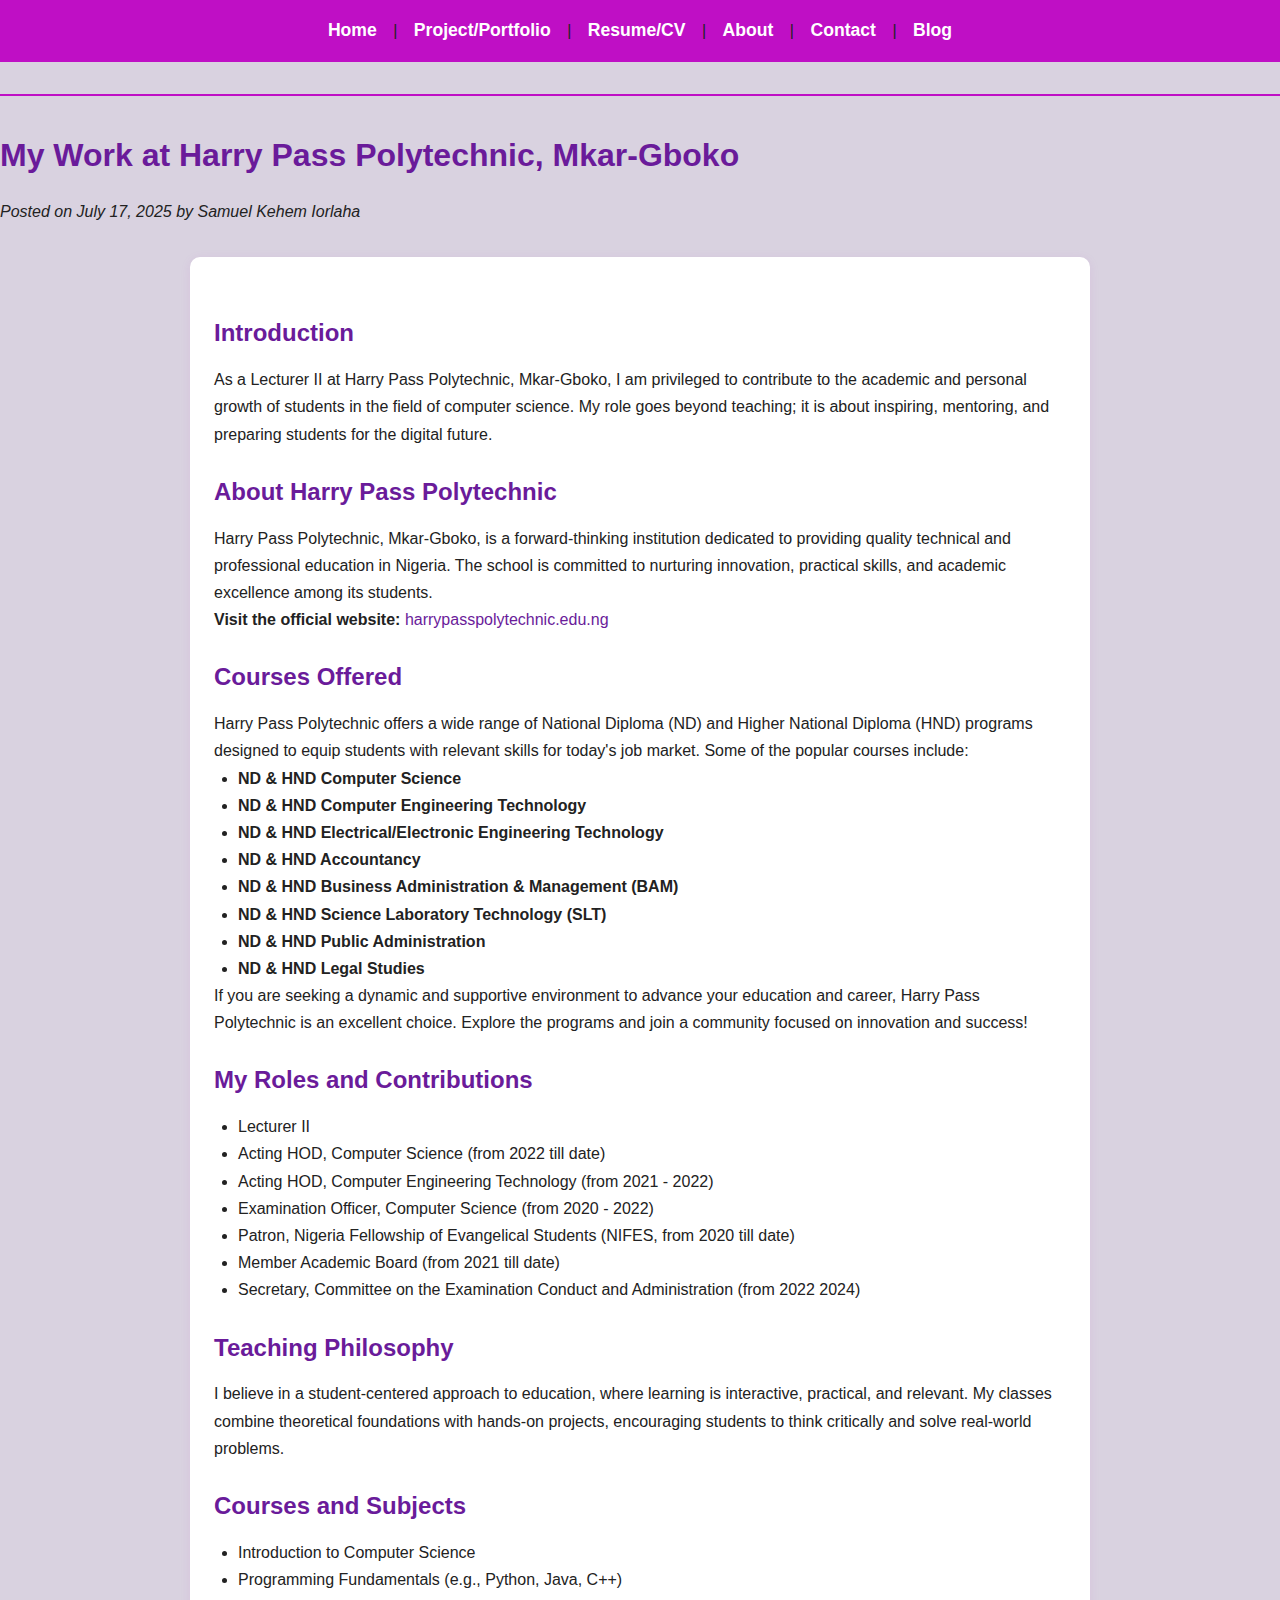
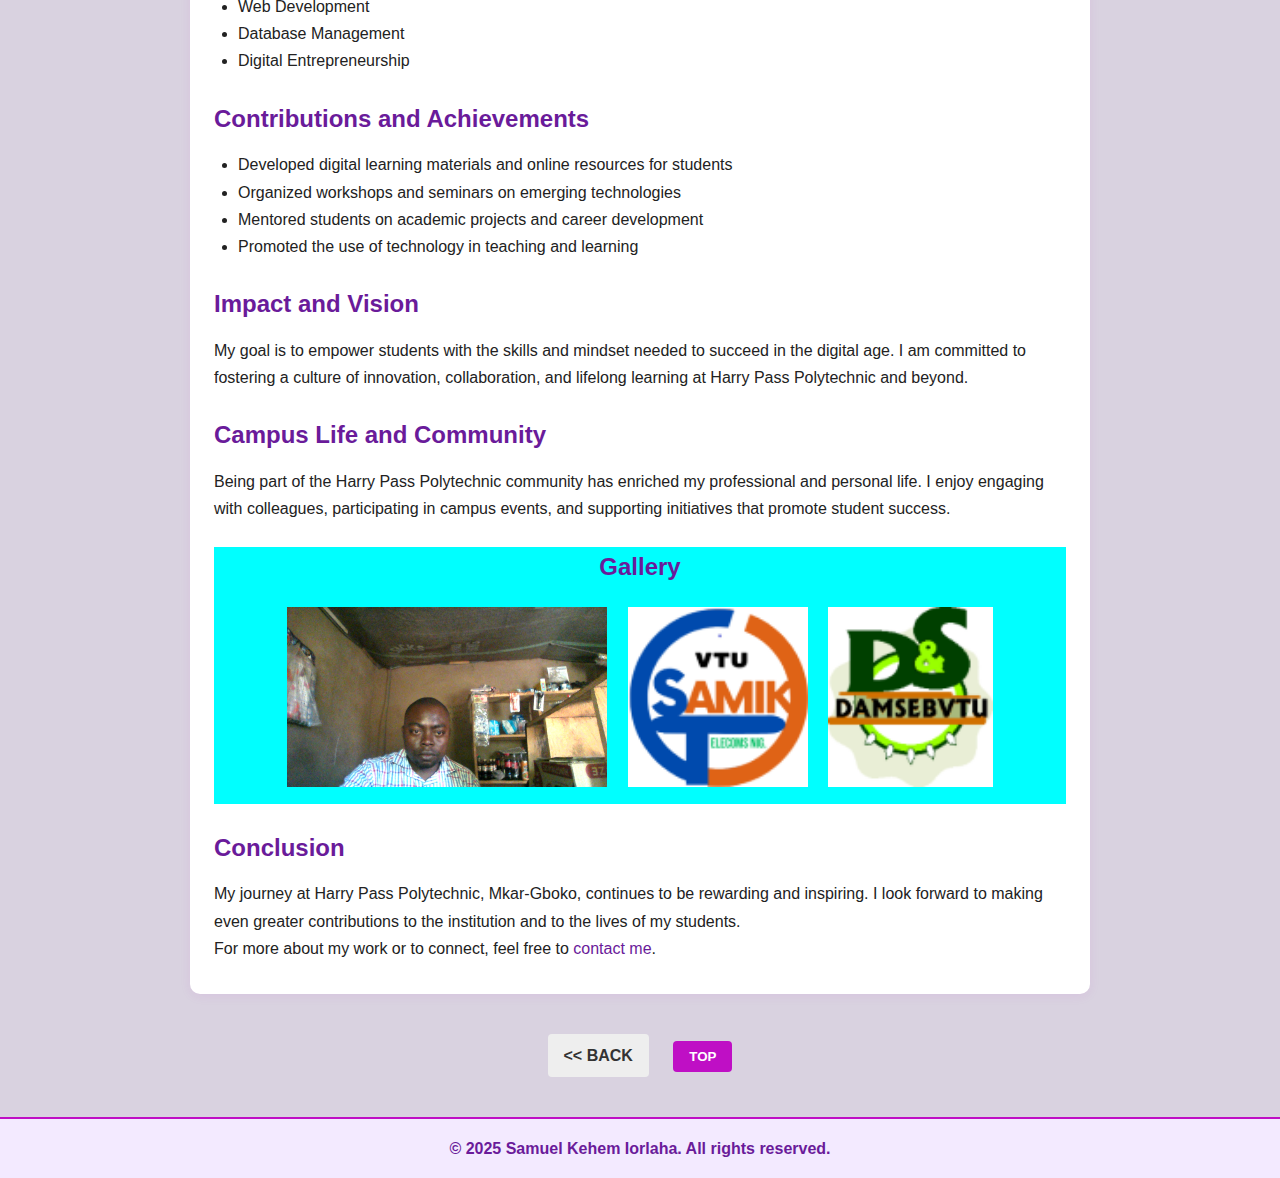
<file: Samik's Profile/work_area.html>
<!DOCTYPE html>
<html lang="en">

<head>
    <meta charset="UTF-8">
    <meta name="viewport" content="width=device-width, initial-scale=1.0">
    <title>My Work at Harry Pass Polytechnic, Mkar-Gboko | Samuel Kehem Iorlaha</title>
    <link rel="stylesheet" href="css/style.css">
    <style>
        .nav-btns {
            text-align: center;
            margin: 40px 0 20px 0;
        }
        
        .back-link {
            display: inline-block;
            margin-right: 20px;
            padding: 8px 16px;
            background: #eee;
            color: #333;
            text-decoration: none;
            border-radius: 4px;
            font-weight: bold;
        }
        
        .back-link:hover {
            background: #bf0fc5;
            color: #fff;
        }
        
        #top-btn {
            padding: 8px 16px;
            background: #bf0fc5;
            color: #fff;
            border: none;
            border-radius: 4px;
            font-weight: bold;
            cursor: pointer;
        }
        
        #top-btn:hover {
            background: #8a0a8e;
        }
    </style>
</head>

<body>
    <nav>
        <a href="index.html">Home</a> |
        <a href="projects.html">Project/Portfolio</a> |
        <a href="resume.html">Resume/CV</a> |
        <a href="about.html">About</a> |
        <a href="contact.html">Contact</a> |
        <a href="blog.html">Blog</a>
    </nav>
    <hr>
    <h1>My Work at Harry Pass Polytechnic, Mkar-Gboko</h1>
    <p><em>Posted on July 17, 2025 by Samuel Kehem Iorlaha</em></p>
    <section>
        <h2>Introduction</h2>
        <p>
            As a Lecturer II at Harry Pass Polytechnic, Mkar-Gboko, I am privileged to contribute to the academic and personal growth of students in the field of computer science. My role goes beyond teaching; it is about inspiring, mentoring, and preparing students
            for the digital future.
        </p>
        <h2>About Harry Pass Polytechnic</h2>
        <p>
            Harry Pass Polytechnic, Mkar-Gboko, is a forward-thinking institution dedicated to providing quality technical and professional education in Nigeria. The school is committed to nurturing innovation, practical skills, and academic excellence among its
            students.
        </p>
        <p>
            <strong>Visit the official website:</strong>
            <a href="https://harrypasspoly.org.ng" target="_blank">harrypasspolytechnic.edu.ng</a>
        </p>
        <h2>Courses Offered</h2>
        <p>
            Harry Pass Polytechnic offers a wide range of National Diploma (ND) and Higher National Diploma (HND) programs designed to equip students with relevant skills for today's job market. Some of the popular courses include:
        </p>
        <ul>
            <li><strong>ND &amp; HND Computer Science</strong></li>
            <li><strong>ND &amp; HND Computer Engineering Technology</strong></li>
            <li><strong>ND &amp; HND Electrical/Electronic Engineering Technology</strong></li>
            <li><strong>ND &amp; HND Accountancy</strong></li>
            <li><strong>ND &amp; HND Business Administration &amp; Management (BAM)</strong></li>
            <li><strong>ND &amp; HND Science Laboratory Technology (SLT)</strong></li>
            <li><strong>ND &amp; HND Public Administration</strong></li>
            <li><strong>ND &amp; HND Legal Studies</strong></li>
        </ul>
        <p>
            If you are seeking a dynamic and supportive environment to advance your education and career, Harry Pass Polytechnic is an excellent choice. Explore the programs and join a community focused on innovation and success!
        </p>
        <!-- ...existing content... -->
        <h2>My Roles and Contributions</h2>
        <p>
            <ul>
                <li>Lecturer II</li>
                <li>Acting HOD, Computer Science (from 2022 till date)</li>
                <li>Acting HOD, Computer Engineering Technology (from 2021 - 2022)</li>
                <li>Examination Officer, Computer Science (from 2020 - 2022)</li>
                <li>Patron, Nigeria Fellowship of Evangelical Students (NIFES, from 2020 till date)</li>
                <li>Member Academic Board (from 2021 till date)</li>
                <li>Secretary, Committee on the Examination Conduct and Administration (from 2022 2024)</li>
            </ul>
        </p>

        <h2>Teaching Philosophy</h2>
        <p>
            I believe in a student-centered approach to education, where learning is interactive, practical, and relevant. My classes combine theoretical foundations with hands-on projects, encouraging students to think critically and solve real-world problems.
        </p>
        <h2>Courses and Subjects</h2>
        <ul>
            <li>Introduction to Computer Science</li>
            <li>Programming Fundamentals (e.g., Python, Java, C++)</li>
            <li>Web Development</li>
            <li>Database Management</li>
            <li>Digital Entrepreneurship</li>
            <!-- Add or edit courses as needed -->
        </ul>
        <h2>Contributions and Achievements</h2>
        <ul>
            <li>Developed digital learning materials and online resources for students</li>
            <li>Organized workshops and seminars on emerging technologies</li>
            <li>Mentored students on academic projects and career development</li>
            <li>Promoted the use of technology in teaching and learning</li>
            <!-- Add your specific achievements here -->
        </ul>
        <h2>Impact and Vision</h2>
        <p>
            My goal is to empower students with the skills and mindset needed to succeed in the digital age. I am committed to fostering a culture of innovation, collaboration, and lifelong learning at Harry Pass Polytechnic and beyond.
        </p>
        <h2>Campus Life and Community</h2>
        <p>
            Being part of the Harry Pass Polytechnic community has enriched my professional and personal life. I enjoy engaging with colleagues, participating in campus events, and supporting initiatives that promote student success.
        </p>
        <div id="gallery">
            <h2>Gallery</h2>
            <p>
                <!-- You can add images of campus, classroom activities, or events here -->
                <img src="images/my_image.jpg" alt="">
                <img src="images/S_VTU Logo.png" alt="">
                <img src="images/D&S-LOGO.png" alt="">
            </p>
        </div>
        <h2>Conclusion</h2>
        <p>
            My journey at Harry Pass Polytechnic, Mkar-Gboko, continues to be rewarding and inspiring. I look forward to making even greater contributions to the institution and to the lives of my students.
        </p>
        <p>
            For more about my work or to connect, feel free to <a href="contact.html">contact me</a>.
        </p>
    </section>
    <div class="nav-btns">
        <a href="blog.html" class="back-link">&lt;&lt; BACK</a>
        <button id="top-btn" onclick="window.scrollTo({top: 0, behavior: 'smooth'});">TOP</button>
    </div>
    <footer>
        <p align="center"><strong>&copy; 2025 Samuel Kehem Iorlaha. All rights reserved.</strong></p>
    </footer>
</body>

</html>
</file>
<file: Samik's Profile/css/style.css>
/* General Reset and Base Styles */

* {
    padding: 0%;
    margin: 0;
    box-sizing: border-box;
}
.top{
    display: flex;
    justify-content: space-evenly;
}
#profimg{
    align-self: flex-end;
    
}
body {
    margin: 0;
    padding: 0;
    font-family: 'Segoe UI', Arial, sans-serif;
    background: #d9d2e0;
    color: #222;
    line-height: 1.7;
}

h1,
h2,
h3,
h4 {
    color: #6a1b9a;
    margin-top: 1.0em;
    margin-bottom: 0.5em;
}

nav {
    background: #bf0fc5;
    padding: 16px 0;
    text-align: center;
}

nav a {
    color: #fff;
    text-decoration: none;
    margin: 0 12px;
    font-weight: bold;
    font-size: 1.1em;
    transition: color 0.2s;
}

nav a:hover {
    color: #f3eaff;
    text-decoration: underline;
}

section {
    max-width: 900px;
    margin: 32px auto;
    background: #fff;
    padding: 32px 24px;
    border-radius: 10px;
    box-shadow: 0 2px 12px rgba(191, 15, 197, 0.07);
}

ul,
ol {
    margin-left: 1.5em;
}

#menu a {
    text-decoration: none;
    width: auto;
    color: fff;
    background-color: rgb(255, 0, 0);
    padding: 8px;
    border-radius: 6px;
    display: inline-block;
}

#menu a:hover {
    color: #11100f;
}

#gallery {
    margin-top: 20px;
    text-align: center;
    width: auto;
    background-color: aqua;
}

#gallery img {
    height: 180px;
    margin: 8px;
    align-items: baseline;
}

a {
    color: #6a1b9a;
    text-decoration: none;
}

a:hover {
    text-decoration: none;
    color: #f1a009;
}

button,
input[type="submit"] {
    background: #bf0fc5;
    color: #fff;
    border: none;
    border-radius: 4px;
    padding: 10px 20px;
    font-weight: bold;
    cursor: pointer;
    transition: background 0.2s;
}

button:hover,
input[type="submit"]:hover {
    background: #8a0a8e;
}

footer {
    background: #f3eaff;
    color: #6a1b9a;
    padding: 16px 0;
    text-align: center;
    margin-top: 40px;
    font-size: 1em;
    border-top: 2px solid #bf0fc5;
}

hr {
    border: none;
    border-top: 2px solid #bf0fc5;
    margin: 32px 0;
}

@media (max-width: 700px) {
    section {
        padding: 16px 6px;
    }
    nav {
        font-size: 0.95em;
    }
    h1 {
        font-size: 1.5em;
    }

}
</file>
